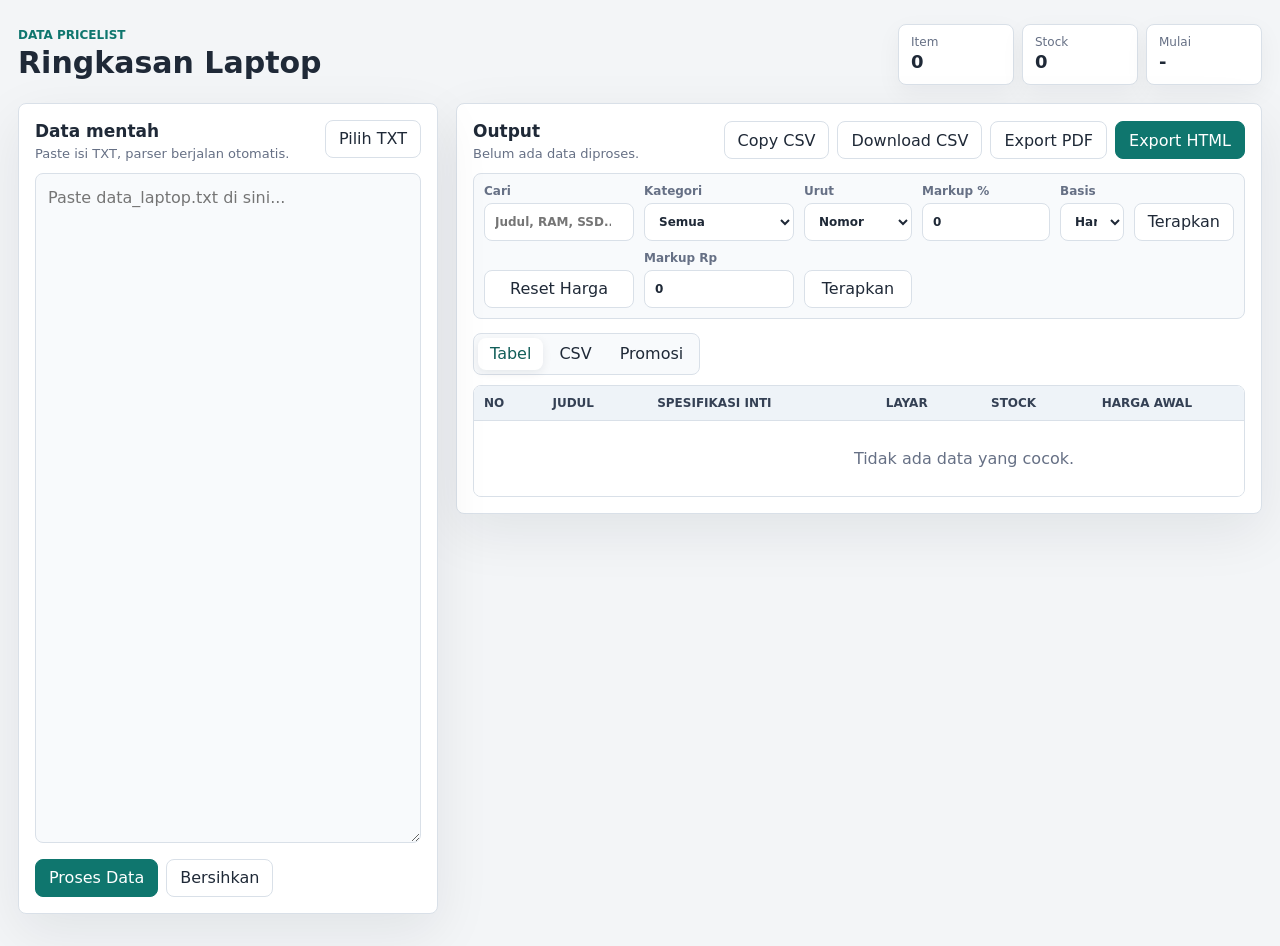
<file: index.html>
<!doctype html>
<html lang="id">
  <head>
    <meta charset="utf-8">
    <meta name="viewport" content="width=device-width, initial-scale=1">
    <title>Ringkasan Laptop</title>
    <link rel="stylesheet" href="styles.css">
  </head>
  <body>
    <div class="app-shell">
      <header class="topbar">
        <div>
          <p class="eyebrow">Data pricelist</p>
          <h1>Ringkasan Laptop</h1>
        </div>
        <div class="stat-strip" aria-label="Statistik ringkasan">
          <div class="stat">
            <span class="stat-label">Item</span>
            <strong id="totalItems">0</strong>
          </div>
          <div class="stat">
            <span class="stat-label">Stock</span>
            <strong id="totalStock">0</strong>
          </div>
          <div class="stat">
            <span class="stat-label">Mulai</span>
            <strong id="lowestPrice">-</strong>
          </div>
        </div>
      </header>

      <main class="workspace">
        <section class="input-panel" aria-labelledby="inputTitle">
          <div class="panel-heading">
            <div>
              <h2 id="inputTitle">Data mentah</h2>
              <p>Paste isi TXT, parser berjalan otomatis.</p>
            </div>
            <label class="file-button">
              <input id="fileInput" type="file" accept=".txt,text/plain">
              Pilih TXT
            </label>
          </div>

          <textarea
            id="rawInput"
            spellcheck="false"
            placeholder="Paste data_laptop.txt di sini..."></textarea>

          <div class="button-row">
            <button id="parseButton" type="button" class="primary">Proses Data</button>
            <button id="clearButton" type="button">Bersihkan</button>
          </div>
        </section>

        <section class="result-panel" aria-labelledby="resultTitle">
          <div class="panel-heading result-heading">
            <div>
              <h2 id="resultTitle">Output</h2>
              <p id="parseStatus">Belum ada data diproses.</p>
            </div>
            <div class="button-row compact">
              <button id="copyCsvButton" type="button">Copy CSV</button>
              <button id="downloadCsvButton" type="button">Download CSV</button>
              <button id="downloadPdfButton" type="button">Export PDF</button>
              <button id="downloadHtmlButton" type="button" class="primary">Export HTML</button>
            </div>
          </div>

          <div class="toolbar" aria-label="Pengaturan output">
            <label>
              Cari
              <input id="searchInput" type="search" placeholder="Judul, RAM, SSD...">
            </label>
              <label>
                Kategori
                <select id="categoryFilter">
                  <option value="">Semua</option>
                </select>
              </label>
              <label>
                Urut
                <select id="sortSelect">
                  <option value="default">Nomor</option>
                  <option value="category">Kategori A-Z</option>
                  <option value="category_desc">Kategori Z-A</option>
                  <option value="title">Judul A-Z</option>
                  <option value="price">Harga terendah</option>
                </select>
              </label>
            <label>
              Markup %
              <input id="percentInput" type="number" step="0.5" value="0">
            </label>
            <label>
              Basis
              <select id="percentBase">
                <option value="original">Harga awal</option>
                <option value="edited">Harga edit</option>
              </select>
            </label>
            <button id="applyPercentButton" type="button">Terapkan</button>
            <button id="resetPriceButton" type="button">Reset Harga</button>
            <label>
              Markup Rp
              <input id="valueInput" type="number" step="1000" value="0">
            </label>
            <button id="applyValueButton" type="button">Terapkan</button>
          </div>

          <div class="tabs" role="tablist" aria-label="Tampilan output">
            <button class="tab-button active" type="button" data-view="table" role="tab" aria-selected="true">Tabel</button>
            <button class="tab-button" type="button" data-view="csv" role="tab" aria-selected="false">CSV</button>
            <button class="tab-button" type="button" data-view="promo" role="tab" aria-selected="false">Promosi</button>
          </div>

          <section id="tableView" class="view active" aria-label="Tabel ringkasan">
            <div class="table-wrap">
              <table>
                <thead>
                  <tr>
                    <th>No</th>
                    <th>Judul</th>
                    <th>Spesifikasi inti</th>
                    <th>Layar</th>
                    <th>Stock</th>
                    <th>Harga awal</th>
                    <th>Harga edit</th>
                  </tr>
                </thead>
                <tbody id="resultBody">
                  <tr>
                    <td colspan="7" class="empty-state">Belum ada data.</td>
                  </tr>
                </tbody>
              </table>
            </div>
          </section>

          <section id="csvView" class="view" aria-label="Output CSV">
            <textarea id="csvOutput" readonly spellcheck="false" placeholder="CSV akan muncul setelah data diproses."></textarea>
          </section>

          <section id="promoView" class="view" aria-label="Preview HTML promosi">
            <div class="trust-panel">
              <div class="trust-header">
                <img class="trust-logo" src="asset/logo.png" alt="Service Komputer Surabaya" onerror="this.style.display='none'; this.nextElementSibling.style.display='flex';">
                <div class="trust-logo-fallback" role="img" aria-label="Service Komputer Surabaya ID">Service Komputer Surabaya ID</div>
                <div class="trust-copy-block">
                  <p>Jl. Medokan Sawah Timur Gg. 1A No. 10 Kav. 22A</p>
                  <p>WA/Phone: (+62) 899 4335 111</p>
                  <p>Web: https://servicekomputersurabaya.id</p>
                  <p>Konsultasi, Pilih, Deal, Transfer &amp; Percaya serta yakin untuk bertransaksi.</p>
                  <p>Jam buka toko 09.00 - 17.00 WIB. Untuk Konsultasi Laptop 24 jam (respon menyesuaikan ketika online WA)</p>
                </div>
              </div>
            </div>
            <div id="promoGrid" class="promo-grid">
              <div class="empty-card">Belum ada preview.</div>
            </div>
          </section>
        </section>
      </main>
    </div>

    <script src="app.js"></script>
  </body>
</html>
</file>
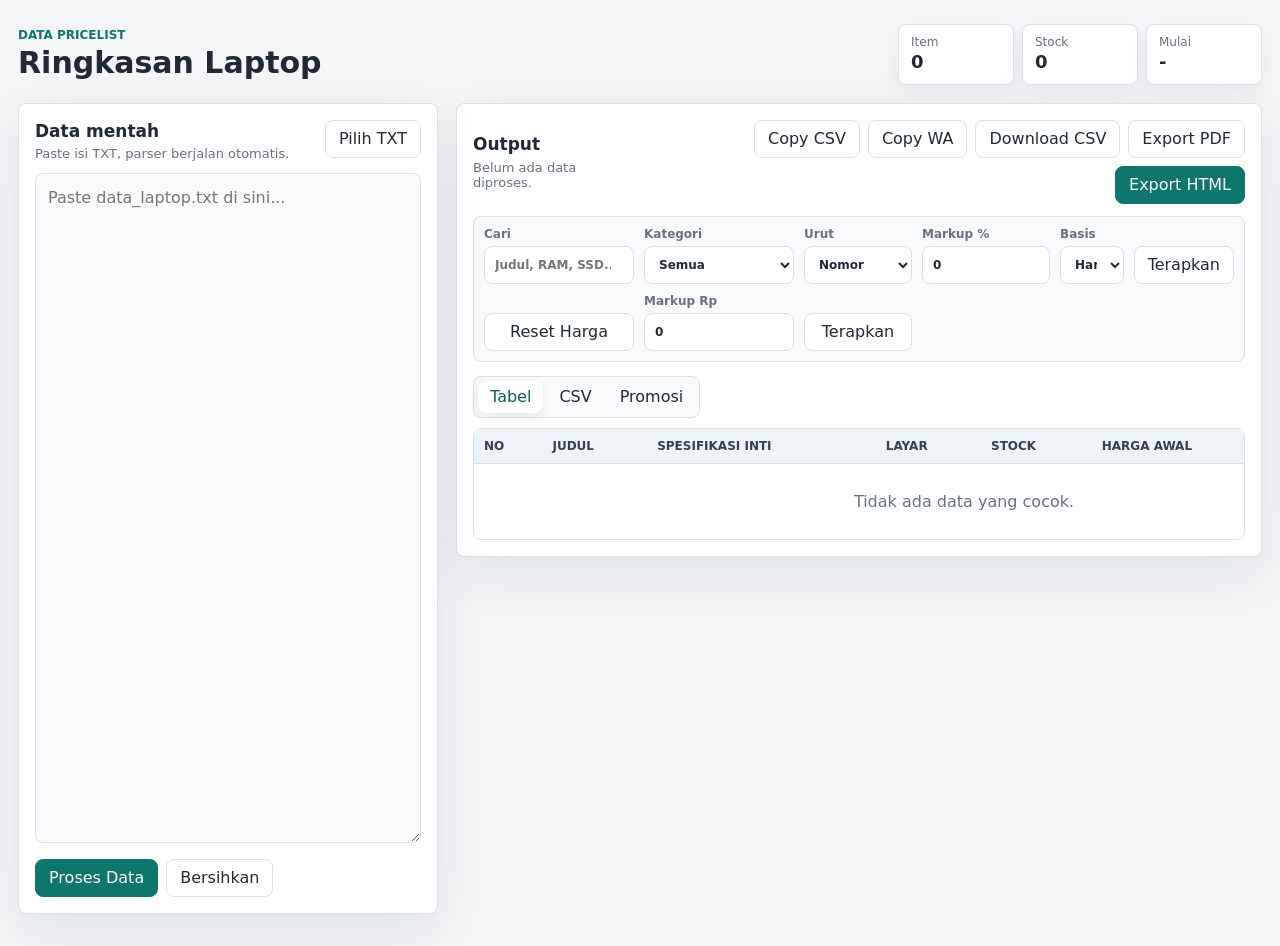
<file: ringkasan.html>
<!doctype html>
<html lang="id">
  <head>
    <meta charset="utf-8">
    <meta name="viewport" content="width=device-width, initial-scale=1">
    <title>Ringkasan Laptop</title>
    <link rel="stylesheet" href="styles.css">
  </head>
  <body>
    <div class="app-shell">
      <header class="topbar">
        <div>
          <p class="eyebrow">Data pricelist</p>
          <h1>Ringkasan Laptop</h1>
        </div>
        <div class="stat-strip" aria-label="Statistik ringkasan">
          <div class="stat">
            <span class="stat-label">Item</span>
            <strong id="totalItems">0</strong>
          </div>
          <div class="stat">
            <span class="stat-label">Stock</span>
            <strong id="totalStock">0</strong>
          </div>
          <div class="stat">
            <span class="stat-label">Mulai</span>
            <strong id="lowestPrice">-</strong>
          </div>
        </div>
      </header>

      <main class="workspace">
        <section class="input-panel" aria-labelledby="inputTitle">
          <div class="panel-heading">
            <div>
              <h2 id="inputTitle">Data mentah</h2>
              <p>Paste isi TXT, parser berjalan otomatis.</p>
            </div>
            <label class="file-button">
              <input id="fileInput" type="file" accept=".txt,text/plain">
              Pilih TXT
            </label>
          </div>

          <textarea
            id="rawInput"
            spellcheck="false"
            placeholder="Paste data_laptop.txt di sini..."></textarea>

          <div class="button-row">
            <button id="parseButton" type="button" class="primary">Proses Data</button>
            <button id="clearButton" type="button">Bersihkan</button>
          </div>
        </section>

        <section class="result-panel" aria-labelledby="resultTitle">
          <div class="panel-heading result-heading">
            <div>
              <h2 id="resultTitle">Output</h2>
              <p id="parseStatus">Belum ada data diproses.</p>
            </div>
            <div class="button-row compact">
              <button id="copyCsvButton" type="button">Copy CSV</button>
              <button id="copyWaButton" type="button">Copy WA</button>
              <button id="downloadCsvButton" type="button">Download CSV</button>
              <button id="downloadPdfButton" type="button">Export PDF</button>
              <button id="downloadHtmlButton" type="button" class="primary">Export HTML</button>
            </div>
          </div>

          <div class="toolbar" aria-label="Pengaturan output">
            <label>
              Cari
              <input id="searchInput" type="search" placeholder="Judul, RAM, SSD...">
            </label>
            <label>
              Kategori
              <select id="categoryFilter">
                <option value="">Semua</option>
              </select>
            </label>
            <label>
              Urut
              <select id="sortSelect">
                <option value="default">Nomor</option>
                <option value="category">Kategori A-Z</option>
                <option value="category_desc">Kategori Z-A</option>
                <option value="title">Judul A-Z</option>
                <option value="price">Harga terendah</option>
              </select>
            </label>
            <label>
              Markup %
              <input id="percentInput" type="number" step="0.5" value="0">
            </label>
            <label>
              Basis
              <select id="percentBase">
                <option value="original">Harga awal</option>
                <option value="edited">Harga edit</option>
              </select>
            </label>
            <button id="applyPercentButton" type="button">Terapkan</button>
            <button id="resetPriceButton" type="button">Reset Harga</button>
            <label>
              Markup Rp
              <input id="valueInput" type="number" step="1000" value="0">
            </label>
            <button id="applyValueButton" type="button">Terapkan</button>
          </div>

          <div class="tabs" role="tablist" aria-label="Tampilan output">
            <button class="tab-button active" type="button" data-view="table" role="tab" aria-selected="true">Tabel</button>
            <button class="tab-button" type="button" data-view="csv" role="tab" aria-selected="false">CSV</button>
            <button class="tab-button" type="button" data-view="promo" role="tab" aria-selected="false">Promosi</button>
          </div>

          <section id="tableView" class="view active" aria-label="Tabel ringkasan">
            <div class="table-wrap">
              <table>
                <thead>
                  <tr>
                    <th>No</th>
                    <th>Judul</th>
                    <th>Spesifikasi inti</th>
                    <th>Layar</th>
                    <th>Stock</th>
                    <th>Harga awal</th>
                    <th>Harga edit</th>
                  </tr>
                </thead>
                <tbody id="resultBody">
                  <tr>
                    <td colspan="7" class="empty-state">Belum ada data.</td>
                  </tr>
                </tbody>
              </table>
            </div>
          </section>

          <section id="csvView" class="view" aria-label="Output CSV">
            <textarea id="csvOutput" readonly spellcheck="false" placeholder="CSV akan muncul setelah data diproses."></textarea>
          </section>

          <section id="promoView" class="view" aria-label="Preview HTML promosi">
            <div class="trust-panel">
              <div class="trust-header">
                <img class="trust-logo" src="asset/logo.png" alt="Service Komputer Surabaya" onerror="this.style.display='none'; this.nextElementSibling.style.display='flex';">
                <div class="trust-logo-fallback" role="img" aria-label="Service Komputer Surabaya ID">Service Komputer Surabaya ID</div>
                <div class="trust-copy-block">
                  <p>Jl. Medokan Sawah Timur Gg. 1A No. 10 Kav. 22A</p>
                  <p>WA/Phone: (+62) 899 4335 111</p>
                  <p>Web: https://servicekomputersurabaya.id</p>
                  <p>Konsultasi, Pilih, Deal, Transfer &amp; Percaya serta yakin untuk bertransaksi.</p>
                  <p>Jam buka toko 09.00 - 17.00 WIB. Untuk Konsultasi Laptop 24 jam (respon menyesuaikan ketika online WA)</p>
                </div>
              </div>
            </div>
            <div id="promoGrid" class="promo-grid">
              <div class="empty-card">Belum ada preview.</div>
            </div>
          </section>
        </section>
      </main>
    </div>

    <script src="app.js"></script>
  </body>
</html>
</file>
<file: styles.css>
:root {
  color-scheme: light;
  --bg: #f3f5f7;
  --surface: #ffffff;
  --surface-2: #f8fafc;
  --text: #1f2937;
  --muted: #667085;
  --line: #d9e0e8;
  --accent: #0f766e;
  --accent-dark: #115e59;
  --blue: #2563eb;
  --orange: #c2410c;
  --shadow: 0 18px 55px rgba(15, 23, 42, 0.08);
  font-family: Inter, ui-sans-serif, system-ui, -apple-system, BlinkMacSystemFont, "Segoe UI", sans-serif;
}

* {
  box-sizing: border-box;
}

body {
  margin: 0;
  min-height: 100vh;
  background: var(--bg);
  color: var(--text);
}

button,
input,
select,
textarea {
  font: inherit;
}

button,
.file-button {
  min-height: 38px;
  border: 1px solid var(--line);
  border-radius: 8px;
  background: var(--surface);
  color: var(--text);
  padding: 8px 13px;
  cursor: pointer;
  transition: background 120ms ease, border-color 120ms ease, color 120ms ease, transform 120ms ease;
  white-space: nowrap;
}

button:hover,
.file-button:hover {
  border-color: #b7c2d0;
  background: #f8fafc;
}

button:active,
.file-button:active {
  transform: translateY(1px);
}

button.primary {
  border-color: var(--accent);
  background: var(--accent);
  color: #ffffff;
}

button.primary:hover {
  border-color: var(--accent-dark);
  background: var(--accent-dark);
}

.app-shell {
  width: min(1520px, calc(100% - 36px));
  margin: 0 auto;
  padding: 24px 0 32px;
}

.topbar {
  display: flex;
  align-items: center;
  justify-content: space-between;
  gap: 20px;
  margin-bottom: 18px;
}

.eyebrow {
  margin: 0 0 4px;
  color: var(--accent);
  font-size: 12px;
  font-weight: 700;
  letter-spacing: 0;
  text-transform: uppercase;
}

h1,
h2,
p {
  margin: 0;
}

h1 {
  font-size: 30px;
  line-height: 1.15;
}

h2 {
  font-size: 17px;
  line-height: 1.3;
}

.panel-heading p,
.result-heading p {
  margin-top: 4px;
  color: var(--muted);
  font-size: 13px;
}

.stat-strip {
  display: grid;
  grid-template-columns: repeat(3, minmax(110px, 1fr));
  gap: 8px;
}

.stat {
  min-width: 116px;
  border: 1px solid var(--line);
  border-radius: 8px;
  background: var(--surface);
  padding: 10px 12px;
  box-shadow: 0 8px 24px rgba(15, 23, 42, 0.05);
}

.stat-label {
  display: block;
  color: var(--muted);
  font-size: 12px;
}

.stat strong {
  display: block;
  margin-top: 2px;
  color: var(--text);
  font-size: 18px;
  line-height: 1.25;
}

.workspace {
  display: grid;
  grid-template-columns: minmax(320px, 420px) minmax(0, 1fr);
  gap: 18px;
  align-items: start;
}

.input-panel,
.result-panel {
  border: 1px solid var(--line);
  border-radius: 8px;
  background: var(--surface);
  box-shadow: var(--shadow);
}

.input-panel {
  position: sticky;
  top: 18px;
  padding: 16px;
}

.result-panel {
  min-width: 0;
  padding: 16px;
}

.panel-heading {
  display: flex;
  align-items: flex-start;
  justify-content: space-between;
  gap: 12px;
  margin-bottom: 12px;
}

.result-heading {
  align-items: center;
}

.button-row {
  display: flex;
  flex-wrap: wrap;
  gap: 8px;
}

.button-row.compact {
  justify-content: flex-end;
}

.file-button input {
  position: absolute;
  inline-size: 1px;
  block-size: 1px;
  opacity: 0;
  pointer-events: none;
}

#rawInput {
  width: 100%;
  min-height: calc(100vh - 230px);
  resize: vertical;
  border: 1px solid var(--line);
  border-radius: 8px;
  background: var(--surface-2);
  padding: 12px;
  color: var(--text);
  line-height: 1.45;
}

#rawInput:focus,
#csvOutput:focus,
input:focus,
select:focus {
  outline: 2px solid rgba(15, 118, 110, 0.22);
  outline-offset: 1px;
  border-color: var(--accent);
}

.input-panel .button-row {
  margin-top: 12px;
}

.toolbar {
  display: grid;
  grid-template-columns: minmax(150px, 1fr) 150px 108px 128px auto auto;
  gap: 10px;
  align-items: end;
  border: 1px solid var(--line);
  border-radius: 8px;
  background: var(--surface-2);
  padding: 10px;
}

.toolbar label {
  display: grid;
  gap: 5px;
  color: var(--muted);
  font-size: 12px;
  font-weight: 700;
}

.toolbar input,
.toolbar select,
.price-input {
  min-height: 38px;
  width: 100%;
  border: 1px solid var(--line);
  border-radius: 8px;
  background: var(--surface);
  color: var(--text);
  padding: 8px 10px;
}

.tabs {
  display: inline-flex;
  gap: 4px;
  margin: 14px 0 10px;
  border: 1px solid var(--line);
  border-radius: 8px;
  background: var(--surface-2);
  padding: 4px;
}

.tab-button {
  min-height: 32px;
  border: 0;
  background: transparent;
  padding: 6px 12px;
}

.tab-button.active {
  background: var(--surface);
  color: var(--accent-dark);
  box-shadow: 0 3px 10px rgba(15, 23, 42, 0.08);
}

.view {
  display: none;
}

.view.active {
  display: block;
}

.table-wrap {
  overflow: auto;
  border: 1px solid var(--line);
  border-radius: 8px;
}

table {
  width: 100%;
  min-width: 980px;
  border-collapse: collapse;
  background: var(--surface);
}

th,
td {
  border-bottom: 1px solid var(--line);
  padding: 10px;
  text-align: left;
  vertical-align: top;
}

th {
  position: sticky;
  top: 0;
  z-index: 1;
  background: #eef3f8;
  color: #344054;
  font-size: 12px;
  font-weight: 800;
  text-transform: uppercase;
}

tbody tr:last-child td {
  border-bottom: 0;
}

.title-cell {
  min-width: 240px;
}

.title-cell strong {
  display: block;
  font-size: 14px;
  line-height: 1.35;
}

.title-cell span {
  display: inline-block;
  margin-top: 5px;
  border-radius: 999px;
  background: #e7f6f2;
  color: var(--accent-dark);
  padding: 3px 8px;
  font-size: 12px;
  font-weight: 700;
}

.spec-stack {
  display: grid;
  gap: 5px;
  min-width: 260px;
  color: #344054;
  font-size: 13px;
}

.muted {
  color: var(--muted);
}

.stock-badge {
  display: inline-flex;
  min-width: 58px;
  justify-content: center;
  border-radius: 999px;
  background: #fff7ed;
  color: var(--orange);
  padding: 4px 9px;
  font-weight: 800;
}

.price-input {
  width: 142px;
  min-width: 142px;
  color: var(--accent-dark);
  font-weight: 800;
}

.empty-state,
.empty-card {
  padding: 28px;
  color: var(--muted);
  text-align: center;
}

#csvOutput {
  width: 100%;
  min-height: 520px;
  resize: vertical;
  border: 1px solid var(--line);
  border-radius: 8px;
  background: #101828;
  color: #f9fafb;
  padding: 14px;
  line-height: 1.5;
}

.trust-panel {
  display: grid;
  gap: 12px;
  margin-bottom: 12px;
  padding: 0 0 8px;
  background: transparent;
}

.trust-header {
  display: flex;
  flex-direction: column;
  align-items: flex-start;
  gap: 12px;
}

.trust-panel .trust-logo {
  display: block;
  width: clamp(220px, 40vw, 540px);
  max-height: 210px;
  flex-shrink: 0;
  object-fit: contain;
  padding: 0;
  background: transparent;
  box-shadow: none;
}

.trust-logo-fallback {
  display: none;
  align-items: center;
  justify-content: center;
  min-height: 48px;
  padding: 0;
  color: #0f766e;
  font-size: 17px;
  font-weight: 700;
  letter-spacing: 0.2px;
  text-align: left;
  background: transparent;
  box-shadow: none;
  border: 0;
}

.trust-copy-block {
  min-width: 0;
}

.trust-panel p {
  color: #36505b;
  font-size: 13px;
  line-height: 1.5;
}

.promo-grid {
  display: grid;
  grid-template-columns: repeat(auto-fit, minmax(260px, 1fr));
  gap: 12px;
}

.promo-card {
  display: grid;
  gap: 10px;
  min-height: 100%;
  border: 1px solid #e2ecea;
  border-radius: 12px;
  background: linear-gradient(180deg, #ffffff 0%, #f9fcfb 100%);
  padding: 14px;
  box-shadow: 0 8px 22px rgba(15, 23, 42, 0.05);
}

.promo-card h3 {
  margin: 0;
  color: #0f172a;
  font-size: 16px;
  line-height: 1.35;
}

.promo-card ul {
  display: grid;
  gap: 5px;
  margin: 0;
  padding-left: 18px;
  color: #465766;
  font-size: 13px;
}

.promo-meta {
  display: flex;
  align-items: center;
  justify-content: space-between;
  gap: 10px;
  margin-top: auto;
  border-top: 1px solid var(--line);
  padding-top: 10px;
}

.promo-price {
  color: var(--accent-dark);
  font-size: 18px;
  font-weight: 900;
}

@media (max-width: 1180px) {
  .workspace {
    grid-template-columns: 1fr;
  }

  .input-panel {
    position: static;
  }

  #rawInput {
    min-height: 360px;
  }
}

@media (max-width: 860px) {
  .app-shell {
    width: min(100% - 20px, 1520px);
    padding-top: 14px;
  }

  .topbar,
  .panel-heading,
  .result-heading {
    align-items: stretch;
    flex-direction: column;
  }

  .stat-strip {
    grid-template-columns: repeat(3, minmax(0, 1fr));
  }

  .toolbar {
    grid-template-columns: 1fr 1fr;
  }

  .button-row.compact {
    justify-content: flex-start;
  }
}

@media (max-width: 560px) {
  h1 {
    font-size: 24px;
  }

  .stat-strip,
  .toolbar {
    grid-template-columns: 1fr;
  }

  .tabs {
    display: grid;
    grid-template-columns: repeat(3, 1fr);
    width: 100%;
  }

  .tab-button {
    width: 100%;
  }
}
</file>
